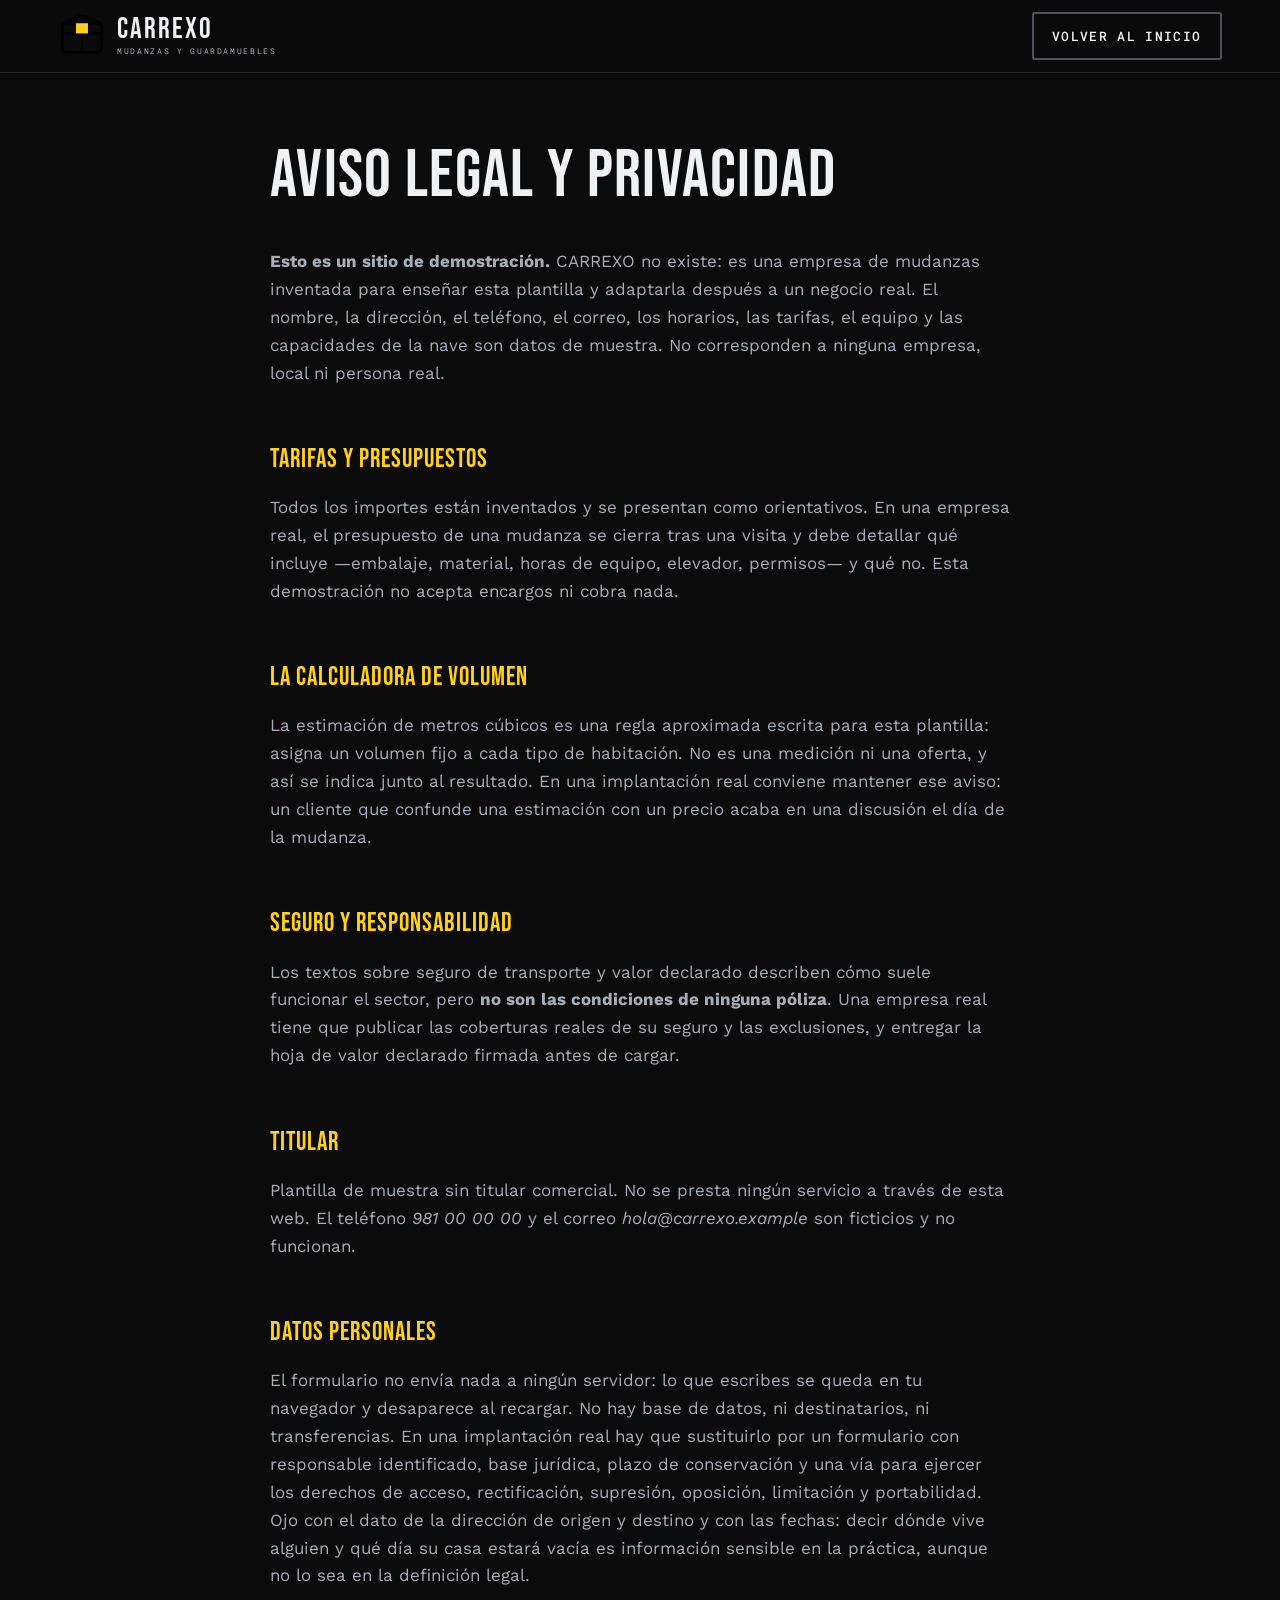
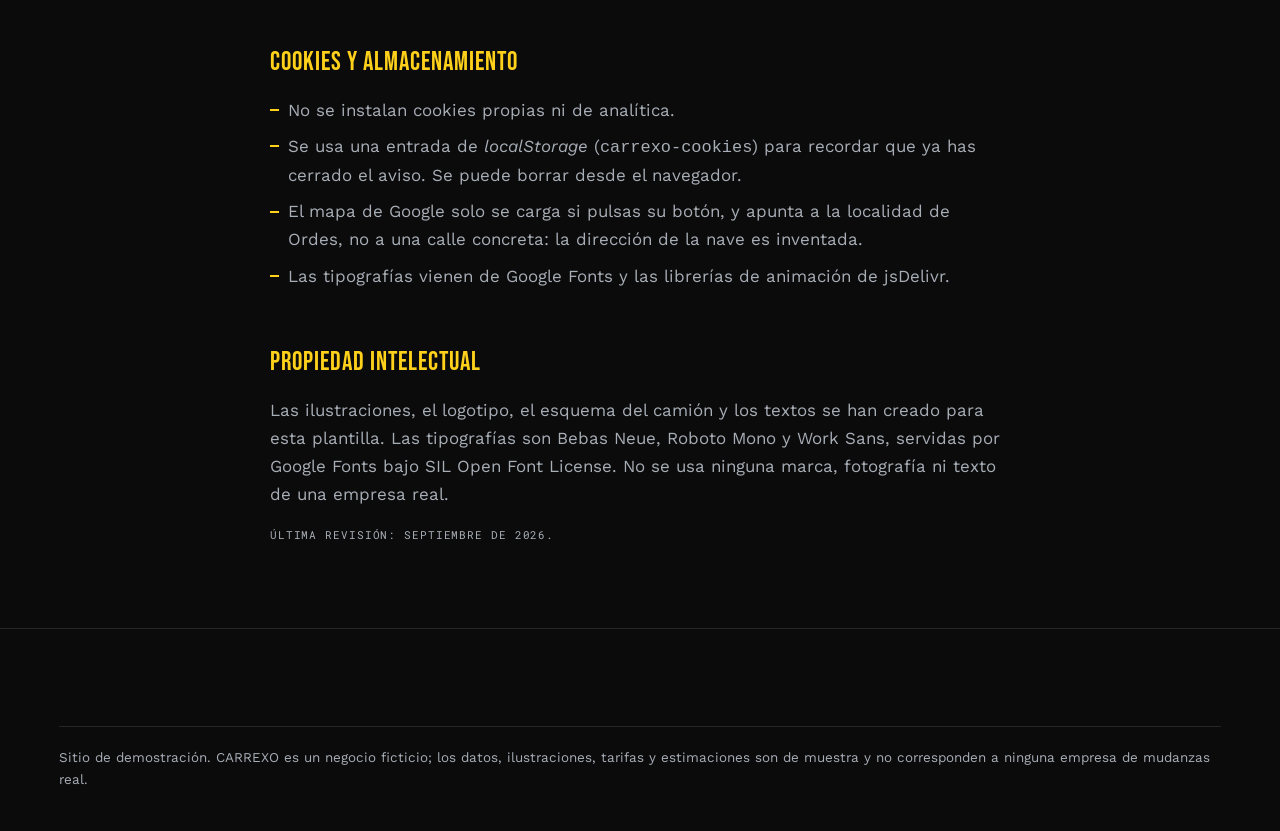
<file: aviso-legal.html>
<!DOCTYPE html>
<!-- Sitio de demostración. CARREXO es una empresa de mudanzas ficticia. -->
<html lang="es">
<head>
<meta charset="utf-8">
<meta name="viewport" content="width=device-width, initial-scale=1">
<title>Aviso legal y privacidad · CARREXO (demo)</title>
<meta name="description" content="Aviso legal y política de privacidad de una plantilla de demostración. La empresa de mudanzas es ficticia y los importes están inventados.">
<meta name="robots" content="noindex, nofollow">
<meta name="theme-color" content="#0B0B0C">
<link rel="icon" href="assets/favicon.svg" type="image/svg+xml">
<link rel="manifest" href="manifest.json">
<link rel="preconnect" href="https://fonts.googleapis.com">
<link rel="preconnect" href="https://fonts.gstatic.com" crossorigin>
<link rel="stylesheet" href="https://fonts.googleapis.com/css2?family=Bebas+Neue&family=Roboto+Mono:wght@400;500&family=Work+Sans:wght@400;500;600&display=swap">
<link rel="stylesheet" href="css/style.css">
</head>
<body>
<a class="salto" href="#contenido">Saltar al contenido</a>

<header class="cabecera">
  <a class="marca" href="index.html" aria-label="CARREXO, inicio">
    <img src="assets/logo.svg" width="54" height="54" alt="" class="marca-mark">
    <span class="marca-texto">CARREXO<em>mudanzas y guardamuebles</em></span>
  </a>
  <nav class="nav" aria-label="Principal">
    <a class="boton boton--linea nav-cta" href="index.html">Volver al inicio</a>
  </nav>
</header>

<main class="texto-legal" id="contenido">
  <h1>Aviso legal y privacidad</h1>

  <p><strong>Esto es un sitio de demostración.</strong> CARREXO no existe: es una empresa de mudanzas
    inventada para enseñar esta plantilla y adaptarla después a un negocio real. El nombre, la dirección,
    el teléfono, el correo, los horarios, las tarifas, el equipo y las capacidades de la nave son datos de
    muestra. No corresponden a ninguna empresa, local ni persona real.</p>

  <h2>Tarifas y presupuestos</h2>
  <p>Todos los importes están inventados y se presentan como orientativos. En una empresa real, el
    presupuesto de una mudanza se cierra tras una visita y debe detallar qué incluye —embalaje, material,
    horas de equipo, elevador, permisos— y qué no. Esta demostración no acepta encargos ni cobra nada.</p>

  <h2>La calculadora de volumen</h2>
  <p>La estimación de metros cúbicos es una regla aproximada escrita para esta plantilla: asigna un
    volumen fijo a cada tipo de habitación. No es una medición ni una oferta, y así se indica junto al
    resultado. En una implantación real conviene mantener ese aviso: un cliente que confunde una
    estimación con un precio acaba en una discusión el día de la mudanza.</p>

  <h2>Seguro y responsabilidad</h2>
  <p>Los textos sobre seguro de transporte y valor declarado describen cómo suele funcionar el sector,
    pero <strong>no son las condiciones de ninguna póliza</strong>. Una empresa real tiene que publicar las coberturas
    reales de su seguro y las exclusiones, y entregar la hoja de valor declarado firmada antes de cargar.</p>

  <h2>Titular</h2>
  <p>Plantilla de muestra sin titular comercial. No se presta ningún servicio a través de esta web. El
    teléfono <em>981 00 00 00</em> y el correo <em>hola@carrexo.example</em> son ficticios y no funcionan.</p>

  <h2>Datos personales</h2>
  <p>El formulario no envía nada a ningún servidor: lo que escribes se queda en tu navegador y desaparece
    al recargar. No hay base de datos, ni destinatarios, ni transferencias. En una implantación real hay
    que sustituirlo por un formulario con responsable identificado, base jurídica, plazo de conservación y
    una vía para ejercer los derechos de acceso, rectificación, supresión, oposición, limitación y
    portabilidad. Ojo con el dato de la dirección de origen y destino y con las fechas: decir dónde vive
    alguien y qué día su casa estará vacía es información sensible en la práctica, aunque no lo sea en la
    definición legal.</p>

  <h2>Cookies y almacenamiento</h2>
  <ul>
    <li>No se instalan cookies propias ni de analítica.</li>
    <li>Se usa una entrada de <em>localStorage</em> (<code>carrexo-cookies</code>) para recordar que ya has
      cerrado el aviso. Se puede borrar desde el navegador.</li>
    <li>El mapa de Google solo se carga si pulsas su botón, y apunta a la localidad de Ordes, no a una
      calle concreta: la dirección de la nave es inventada.</li>
    <li>Las tipografías vienen de Google Fonts y las librerías de animación de jsDelivr.</li>
  </ul>

  <h2>Propiedad intelectual</h2>
  <p>Las ilustraciones, el logotipo, el esquema del camión y los textos se han creado para esta plantilla.
    Las tipografías son Bebas Neue, Roboto Mono y Work Sans, servidas por Google Fonts bajo SIL Open Font
    License. No se usa ninguna marca, fotografía ni texto de una empresa real.</p>

  <p class="muestra">Última revisión: septiembre de 2026.</p>
</main>

<footer class="pie">
  <p class="sello">Sitio de demostración. CARREXO es un negocio ficticio; los datos, ilustraciones, tarifas
    y estimaciones son de muestra y no corresponden a ninguna empresa de mudanzas real.</p>
</footer>
</body>
</html>
</file>
<file: css/style.css>
/* ==========================================================================
   CARREXO — plantilla de demostración (negocio ficticio)
   Concepto «Inventario»: en una mudanza todo lo que importa está numerado.
   ========================================================================== */

:root{
  --fondo:#0B0B0C;
  --panel:#141518;
  --panel2:#1A1C1F;
  --linea:#24262A;
  --acero:#4E535A;
  --humo:#A8AEB6;
  --hueso:#EFF1F3;
  --amarillo:#FFD11A;
  --amarillo-osc:#D9AE00;

  --cont:1320px;
  --lado:clamp(20px, 4.6vw, 66px);

  --display:"Bebas Neue", "Arial Narrow", sans-serif;
  --mono:"Roboto Mono", ui-monospace, monospace;
  --texto:"Work Sans", system-ui, sans-serif;

  --t-hero:clamp(3.2rem, 9vw, 7.4rem);
  --t-h2:clamp(2.2rem, 5.2vw, 4.4rem);
}

*,*::before,*::after{box-sizing:border-box;}

html{-webkit-text-size-adjust:100%;scroll-behavior:smooth;}
html.lenis, html.lenis body{height:auto;}
.lenis.lenis-smooth{scroll-behavior:auto !important;}

body{
  margin:0;background:var(--fondo);color:var(--hueso);
  font-family:var(--texto);font-size:clamp(1rem,.96rem + .2vw,1.06rem);
  line-height:1.65;overflow-x:hidden;-webkit-font-smoothing:antialiased;
}

img,svg{max-width:100%;}
img{height:auto;display:block;}
h1,h2,h3{margin:0;font-weight:400;}
p{margin:0 0 1em;}
ul,ol,dl,dd{margin:0;padding:0;}
li{list-style:none;}
a{color:inherit;}

a:focus-visible,button:focus-visible,summary:focus-visible,
input:focus-visible,select:focus-visible,textarea:focus-visible{
  outline:3px solid var(--amarillo);outline-offset:3px;
}
::selection{background:var(--amarillo);color:#0B0B0C;}

.visual-oculto{position:absolute;width:1px;height:1px;overflow:hidden;
  clip-path:inset(50%);white-space:nowrap;}

.salto{
  position:absolute;left:-9999px;top:0;z-index:999;background:var(--amarillo);color:#0B0B0C;
  padding:14px 22px;font-family:var(--mono);font-weight:500;text-transform:uppercase;letter-spacing:.1em;
}
.salto:focus{left:12px;top:12px;}

/* ------------------------------ tipografía ------------------------------ */

.titular{
  font-family:var(--display);font-size:var(--t-h2);line-height:.92;
  letter-spacing:.012em;margin:0 0 .5em;text-wrap:balance;
}
.titular--hero{font-size:var(--t-hero);line-height:.88;margin-bottom:.35em;}

.rotulo{
  font-family:var(--mono);text-transform:uppercase;letter-spacing:.18em;
  font-size:.74rem;color:var(--humo);display:flex;align-items:center;gap:12px;margin:0 0 1.2em;
}
.rotulo span{background:var(--amarillo);color:#0B0B0C;padding:3px 8px;font-weight:500;}
.rotulo::after{content:"";flex:1;height:1px;background:var(--linea);}

.sobretitulo{
  font-family:var(--mono);text-transform:uppercase;letter-spacing:.16em;
  font-size:.74rem;color:var(--amarillo);margin:0 0 1.4em;
}
.parrafo{color:var(--humo);max-width:60ch;}
.parrafo--grande{font-size:1.1rem;}
.muestra{font-family:var(--mono);font-size:.7rem;color:var(--humo);
  text-transform:uppercase;letter-spacing:.08em;}
.nota{color:var(--humo);font-family:var(--mono);font-size:.78rem;line-height:1.7;margin-top:1.6rem;}

/* revelado palabra a palabra */
.palabra{display:inline-block;white-space:nowrap;overflow:hidden;
  padding:.16em 0 .08em;margin:-.16em 0 -.08em;}
.palabra i{display:inline-block;font-style:normal;}
html.has-motion .palabra i{transform:translate3d(0,112%,0);}
html.has-motion [data-aparecer]{opacity:0;transform:translate3d(0,20px,0);}

/* -------------------------------- botones ------------------------------- */

.boton{
  display:inline-flex;align-items:center;justify-content:center;gap:10px;
  font-family:var(--mono);font-weight:500;text-transform:uppercase;letter-spacing:.1em;
  font-size:.84rem;padding:15px 24px;border:2px solid transparent;border-radius:2px;
  text-decoration:none;cursor:pointer;background:none;color:var(--hueso);
  transition:background .25s,color .25s,border-color .25s;will-change:transform;
}
.boton--amarillo{background:var(--amarillo);color:#0B0B0C;border-color:var(--amarillo);}
.boton--amarillo:hover{background:var(--amarillo-osc);border-color:var(--amarillo-osc);}
.boton--linea{border-color:var(--acero);}
.boton--linea:hover{border-color:var(--amarillo);color:var(--amarillo);}

/* -------------------------------- cursor -------------------------------- */

.cursor{position:fixed;top:0;left:0;z-index:150;pointer-events:none;translate:-50% -50%;
  display:none;align-items:center;gap:10px;}
html.has-motion .cursor{display:flex;}
.cursor-caja{width:18px;height:18px;background:var(--amarillo);
  transition:width .2s,height .2s;}
.cursor.es-grande .cursor-caja{width:42px;height:42px;}
.cursor-texto{font-family:var(--mono);text-transform:uppercase;letter-spacing:.12em;
  font-size:.7rem;color:var(--amarillo);white-space:nowrap;}
@media (hover:none),(pointer:coarse){ html.has-motion .cursor{display:none;} }

/* ------------------------------- cabecera -------------------------------- */

.cabecera{
  position:sticky;top:0;z-index:100;display:flex;align-items:center;justify-content:space-between;
  gap:20px;padding:12px var(--lado);background:rgba(11,11,12,.93);
  backdrop-filter:blur(10px);border-bottom:1px solid var(--linea);
}
.marca{display:flex;align-items:center;gap:12px;text-decoration:none;color:var(--hueso);}
.marca-mark{width:46px;height:46px;}
.marca-texto{font-family:var(--display);font-size:1.8rem;line-height:.9;letter-spacing:.07em;
  display:flex;flex-direction:column;gap:4px;}
.marca-texto em{font-family:var(--mono);font-style:normal;font-size:.52rem;
  letter-spacing:.2em;color:var(--humo);text-transform:uppercase;}

.nav{display:flex;align-items:center;gap:clamp(14px,2.2vw,32px);}
.nav-lista{display:flex;gap:clamp(12px,1.8vw,26px);}
.nav-lista a{font-family:var(--mono);font-size:.78rem;text-transform:uppercase;letter-spacing:.1em;
  text-decoration:none;position:relative;padding:6px 0;}
.nav-lista a::after{content:"";position:absolute;left:0;bottom:0;height:2px;width:0;
  background:var(--amarillo);transition:width .28s;}
.nav-lista a:hover::after,.nav-lista a:focus-visible::after{width:100%;}
.nav-cta{padding:11px 18px;}

.hamburguesa{display:none;width:46px;height:42px;border:1px solid var(--acero);background:none;
  cursor:pointer;padding:0;border-radius:2px;flex-direction:column;align-items:center;
  justify-content:center;gap:5px;}
.hamburguesa span{display:block;width:20px;height:2px;background:var(--hueso);transition:transform .28s,opacity .2s;}
.hamburguesa[aria-expanded="true"] span:nth-child(1){transform:translateY(7px) rotate(45deg);}
.hamburguesa[aria-expanded="true"] span:nth-child(2){opacity:0;}
.hamburguesa[aria-expanded="true"] span:nth-child(3){transform:translateY(-7px) rotate(-45deg);}

@media (max-width:1080px){
  .hamburguesa{display:flex;}
  .nav{position:fixed;inset:0 0 0 auto;width:min(86vw,360px);background:var(--panel);
    border-left:1px solid var(--linea);flex-direction:column;align-items:flex-start;
    justify-content:center;gap:26px;padding:90px 30px;transform:translateX(102%);
    transition:transform .38s cubic-bezier(.65,0,.35,1);visibility:hidden;}
  .nav.esta-abierto{transform:translateX(0);visibility:visible;}
  .nav-lista{flex-direction:column;gap:16px;}
  .nav-lista a{font-size:1.1rem;}
}

/* ---------------------------------- hero --------------------------------- */

.hero{
  max-width:var(--cont);margin:0 auto;
  padding:clamp(40px,7vh,86px) var(--lado) clamp(50px,8vh,100px);
  display:grid;grid-template-columns:1.1fr .9fr;gap:clamp(28px,4.5vw,72px);align-items:center;
}
.hero-acciones{display:flex;flex-wrap:wrap;gap:12px;margin:2rem 0 2.4rem;}
.hero-datos{display:grid;gap:14px;border-top:1px solid var(--linea);padding-top:20px;}
.hero-datos div{display:grid;grid-template-columns:130px 1fr;gap:14px;align-items:baseline;}
.hero-datos dt{font-family:var(--mono);text-transform:uppercase;letter-spacing:.14em;
  font-size:.7rem;color:var(--amarillo);}
.hero-datos dd{margin:0;color:var(--humo);font-size:.98rem;}

.hero-figura{margin:0;}
.pila{width:100%;height:auto;display:block;}
.pila-ref{font-family:"Roboto Mono",monospace;font-size:13px;fill:#8C939B;letter-spacing:.12em;}
.hero-pie{font-family:var(--mono);font-size:.7rem;text-transform:uppercase;letter-spacing:.12em;
  color:var(--humo);text-align:center;margin-top:12px;}
@media (max-width:920px){
  .hero{grid-template-columns:1fr;}
  .hero-figura{order:-1;max-width:400px;margin-inline:auto;}
  .hero-datos div{grid-template-columns:1fr;gap:2px;}
}

/* --------------------------------- franja -------------------------------- */

.franja{border-block:1px solid var(--linea);background:var(--panel);overflow:hidden;padding:14px 0;
  position:relative;}
.franja::before,.franja::after{content:"";position:absolute;left:0;right:0;height:4px;
  background:repeating-linear-gradient(135deg,var(--amarillo) 0 12px,#0B0B0C 12px 24px);}
.franja::before{top:0;} .franja::after{bottom:0;}
.franja-pista{display:flex;width:max-content;padding:8px 0;will-change:transform;}
.franja-grupo{display:flex;align-items:center;gap:clamp(20px,3vw,50px);padding-right:clamp(20px,3vw,50px);
  font-family:var(--display);font-size:clamp(1.7rem,3.6vw,2.9rem);letter-spacing:.06em;line-height:1;}
.franja-grupo i{width:12px;height:12px;background:var(--amarillo);flex:none;}

/* --------------------------------- camión -------------------------------- */

.camion{max-width:var(--cont);margin:0 auto;padding:clamp(64px,10vh,130px) var(--lado);}
.camion-cab{margin-bottom:clamp(26px,4.5vh,54px);}
.camion-escena{display:grid;grid-template-columns:1.3fr .7fr;gap:clamp(20px,3.5vw,48px);align-items:start;}
.camion-lienzo{
  border:1px solid var(--linea);background:
    linear-gradient(to right, rgba(255,255,255,.022) 1px, transparent 1px) 0 0/52px 100%,
    linear-gradient(to bottom, rgba(255,255,255,.022) 1px, transparent 1px) 0 0/52px 52px,
    var(--panel);
  padding:clamp(10px,2vw,22px);overflow:hidden;
}
.furgon{width:100%;height:auto;display:block;}
.furgon-rotulo{font-family:"Bebas Neue",sans-serif;font-size:30px;fill:#FFD11A;letter-spacing:.14em;}
.carga-ref{font-family:"Roboto Mono",monospace;font-size:12px;fill:#A8AEB6;letter-spacing:.1em;}
.carga-caja{transition:opacity .3s;}
.carga-caja.esta-apagada{opacity:.4;}

.cajas{display:grid;gap:1px;background:var(--linea);border:1px solid var(--linea);}
.caja{background:var(--panel);padding:16px 18px;border-left:3px solid transparent;
  transition:background .3s,border-color .3s;}
.caja.esta-activa{background:var(--panel2);border-left-color:var(--amarillo);}
.caja-ref{font-family:var(--mono);text-transform:uppercase;letter-spacing:.16em;
  font-size:.68rem;color:var(--humo);margin-bottom:.6em;}
.caja.esta-activa .caja-ref{color:var(--amarillo);}
.caja h3{font-family:var(--display);font-size:1.5rem;letter-spacing:.04em;line-height:1;margin-bottom:.3em;}
.caja p:not(.caja-ref):not(.caja-dato){color:var(--humo);font-size:.9rem;margin-bottom:.7em;}
.caja-dato{display:inline-block;font-family:var(--mono);text-transform:uppercase;letter-spacing:.1em;
  font-size:.64rem;color:var(--hueso);border:1px solid var(--acero);padding:3px 8px;margin:0;}

.camion-escena.esta-anclada{
  min-height:calc(100vh - 90px);align-content:center;align-items:center;
}
.camion-escena.esta-anclada .camion-lienzo{padding:clamp(14px,2.4vw,30px);}
.camion-aviso{
  display:inline-block;margin:clamp(18px,3vh,30px) 0 0;background:var(--panel2);
  border:1px solid var(--amarillo);font-family:var(--mono);text-transform:uppercase;
  letter-spacing:.12em;font-size:.74rem;padding:9px 16px;
}
@media (max-width:980px){
  .camion-escena{grid-template-columns:1fr;}
  .camion-lienzo{overflow-x:auto;scrollbar-width:thin;}
  .furgon{min-width:820px;}
}

/* ------------------------------- calculadora ------------------------------ */

.volumen{background:var(--panel);border-block:1px solid var(--linea);
  padding:clamp(64px,10vh,130px) var(--lado);}
.volumen-cab,.calculadora{max-width:var(--cont);margin-inline:auto;}
.volumen-cab{margin-bottom:clamp(26px,4.5vh,52px);}
.calculadora{display:grid;grid-template-columns:1.2fr .8fr;gap:clamp(22px,4vw,54px);align-items:start;}
.calculadora-campos{display:grid;grid-template-columns:repeat(auto-fit,minmax(220px,1fr));gap:16px;}
.campo-num{display:flex;flex-direction:column;gap:8px;}
.campo-num label{font-family:var(--mono);font-size:.72rem;text-transform:uppercase;
  letter-spacing:.12em;color:var(--humo);}
.campo-num input{
  background:var(--fondo);border:1px solid var(--acero);color:var(--hueso);
  padding:14px 16px;font-family:var(--display);font-size:1.8rem;letter-spacing:.05em;
  border-radius:2px;width:100%;
}
.calculadora-salida{border:2px solid var(--amarillo);background:rgba(255,209,26,.05);padding:24px;}
.salida-titulo{font-family:var(--mono);text-transform:uppercase;letter-spacing:.16em;
  font-size:.72rem;color:var(--amarillo);margin-bottom:.6em;}
.salida-m3{font-family:var(--display);font-size:clamp(3.4rem,7vw,5.4rem);line-height:.85;
  margin:0 0 .3em;display:flex;align-items:baseline;gap:.15em;}
.salida-m3 i{font-style:normal;font-family:var(--mono);font-size:.2em;color:var(--humo);letter-spacing:.1em;}
.salida-camion{color:var(--hueso);font-size:.98rem;}
.salida-notas{display:grid;gap:8px;border-top:1px solid var(--linea);padding-top:14px;margin-top:6px;}
.salida-notas li{color:var(--humo);font-size:.85rem;padding-left:16px;position:relative;line-height:1.5;}
.salida-notas li::before{content:"";position:absolute;left:0;top:.6em;width:8px;height:2px;background:var(--amarillo);}
@media (max-width:900px){ .calculadora{grid-template-columns:1fr;} }

/* ----------------------------- guardamuebles ------------------------------ */

.guardamuebles{max-width:var(--cont);margin:0 auto;padding:clamp(64px,10vh,130px) var(--lado);}
.guarda-cab{margin-bottom:clamp(26px,4.5vh,52px);}
.contenedores{display:grid;grid-template-columns:repeat(auto-fit,minmax(260px,1fr));gap:18px;}
.contenedor{border:1px solid var(--linea);background:var(--panel);padding:24px;display:flex;
  flex-direction:column;transition:border-color .3s;}
.contenedor:hover{border-color:var(--amarillo);}
.contenedor-tam{font-family:var(--display);font-size:clamp(3rem,5vw,4.2rem);line-height:.85;
  margin:0 0 .3em;display:flex;align-items:baseline;gap:.12em;color:var(--amarillo);}
.contenedor-tam i{font-style:normal;font-family:var(--mono);font-size:.22em;color:var(--humo);letter-spacing:.1em;}
.contenedor h3{font-family:var(--display);font-size:1.5rem;letter-spacing:.04em;margin-bottom:.4em;}
.contenedor p:not(.contenedor-tam):not(.contenedor-precio){color:var(--humo);font-size:.94rem;}
.contenedor-precio{margin:auto 0 0;padding-top:14px;border-top:1px solid var(--linea);
  font-family:var(--display);font-size:1.5rem;letter-spacing:.04em;}
.contenedor-precio span{display:block;font-family:var(--mono);font-size:.62rem;
  text-transform:uppercase;letter-spacing:.14em;color:var(--humo);margin-top:4px;}

.cifras{display:grid;grid-template-columns:repeat(auto-fit,minmax(160px,1fr));gap:20px;
  border-top:1px solid var(--linea);padding-top:22px;margin-top:clamp(28px,5vh,52px);}
.cifras div{display:flex;flex-direction:column;}
.cifras dt{order:2;font-family:var(--mono);text-transform:uppercase;letter-spacing:.14em;
  font-size:.7rem;color:var(--humo);}
.cifras dd{order:1;margin:0;font-family:var(--display);font-size:clamp(2.6rem,5vw,4rem);
  line-height:.9;color:var(--amarillo);}

/* ---------------------------------- día ----------------------------------- */

.dia{background:var(--panel);border-block:1px solid var(--linea);
  padding:clamp(64px,10vh,130px) var(--lado);}
.dia-cab,.horas{max-width:var(--cont);margin-inline:auto;}
.dia-cab{margin-bottom:clamp(26px,4.5vh,52px);}
.horas{display:grid;grid-template-columns:repeat(auto-fit,minmax(230px,1fr));gap:1px;
  background:var(--linea);border:1px solid var(--linea);}
.horas li{background:var(--fondo);padding:20px 18px;}
.hora{font-family:var(--display);font-size:2.2rem;line-height:1;color:var(--amarillo);
  letter-spacing:.06em;margin:0 0 .3em;}
.horas h3{font-family:var(--mono);font-size:.82rem;text-transform:uppercase;letter-spacing:.1em;
  margin-bottom:.8em;}
.horas p:last-child{color:var(--humo);font-size:.9rem;margin:0;}

/* -------------------------------- tarifas --------------------------------- */

.tarifas{max-width:var(--cont);margin:0 auto;padding:clamp(64px,10vh,130px) var(--lado);}
.tarifas-cab{margin-bottom:clamp(26px,4.5vh,52px);}
.tabla{width:100%;border-collapse:collapse;border:1px solid var(--linea);}
.tabla th,.tabla td{text-align:left;padding:15px 18px;border-bottom:1px solid var(--linea);vertical-align:top;}
.tabla thead th{font-family:var(--mono);font-size:.7rem;text-transform:uppercase;letter-spacing:.16em;
  color:var(--humo);background:var(--panel);font-weight:500;}
.tabla tbody th{font-family:var(--display);font-size:1.4rem;letter-spacing:.04em;font-weight:400;width:30%;}
.tabla td{color:var(--humo);font-size:.94rem;}
.tabla td:last-child{text-align:right;white-space:nowrap;}
.tabla td b{font-family:var(--display);font-size:1.7rem;color:var(--amarillo);font-weight:400;letter-spacing:.03em;}
.tabla tbody tr:hover{background:var(--panel);}
@media (max-width:700px){
  .tabla thead{display:none;}
  .tabla tbody th,.tabla td{display:block;border-bottom:0;padding:4px 16px;}
  .tabla tbody th{padding-top:16px;width:auto;}
  .tabla tbody tr{display:block;border-bottom:1px solid var(--linea);padding-bottom:12px;}
  .tabla td:last-child{text-align:left;}
}

/* --------------------------------- equipo --------------------------------- */

.equipo-sec{background:var(--panel);border-block:1px solid var(--linea);
  padding:clamp(64px,10vh,130px) var(--lado);}
.equipo-cab,.equipo{max-width:var(--cont);margin-inline:auto;}
.equipo-cab{margin-bottom:clamp(26px,4.5vh,52px);}
.equipo{display:grid;grid-template-columns:repeat(auto-fit,minmax(270px,1fr));gap:18px;}
.equipo li{border:1px solid var(--linea);background:var(--fondo);}
.equipo img{width:100%;height:auto;border-bottom:1px solid var(--linea);}
.equipo-pie{padding:20px;}
.equipo-pie h3{font-family:var(--display);font-size:1.5rem;letter-spacing:.04em;}
.equipo-rol{font-family:var(--mono);font-size:.7rem;text-transform:uppercase;
  letter-spacing:.12em;color:var(--amarillo);margin:.5em 0 1em;}
.equipo-pie p:last-child{color:var(--humo);font-size:.94rem;margin:0;}

/* ------------------------------- preguntas -------------------------------- */

.preguntas{max-width:920px;margin:0 auto;padding:clamp(64px,10vh,130px) var(--lado);}
.preguntas-cab{margin-bottom:clamp(20px,4vh,40px);}
.acordeon details{border-top:1px solid var(--linea);}
.acordeon details:last-child{border-bottom:1px solid var(--linea);}
.acordeon summary{cursor:pointer;list-style:none;padding:20px 44px 20px 0;position:relative;
  font-family:var(--display);font-size:1.5rem;letter-spacing:.03em;}
.acordeon summary::-webkit-details-marker{display:none;}
.acordeon summary::after{content:"";position:absolute;right:8px;top:50%;width:16px;height:2px;background:var(--amarillo);}
.acordeon summary::before{content:"";position:absolute;right:15px;top:50%;translate:0 -50%;
  width:2px;height:16px;background:var(--amarillo);transition:transform .3s;}
.acordeon details[open] summary::before{transform:scaleY(0);}
.acordeon details p{color:var(--humo);max-width:72ch;padding-bottom:20px;margin:0;}

/* ------------------------------ presupuesto ------------------------------- */

.presupuesto{background:var(--panel);border-block:1px solid var(--linea);
  padding:clamp(64px,10vh,130px) var(--lado);}
.presupuesto-cab,.presupuesto-rejilla{max-width:var(--cont);margin-inline:auto;}
.presupuesto-cab{margin-bottom:clamp(26px,4.5vh,52px);}
.presupuesto-rejilla{display:grid;grid-template-columns:1.1fr .9fr;gap:clamp(28px,4.5vw,64px);}
.formulario{border:1px solid var(--linea);background:var(--fondo);padding:clamp(20px,3vw,32px);}
.formulario-aviso{font-family:var(--mono);font-size:.7rem;text-transform:uppercase;
  letter-spacing:.14em;color:var(--amarillo);margin-bottom:1.6em;}
.campo-fila{display:grid;grid-template-columns:1fr 1fr;gap:16px;}
.campo{display:flex;flex-direction:column;gap:6px;margin-bottom:16px;}
.campo label{font-family:var(--mono);font-size:.7rem;text-transform:uppercase;
  letter-spacing:.12em;color:var(--humo);}
.campo input,.campo select,.campo textarea{background:var(--panel2);border:1px solid var(--acero);
  color:var(--hueso);padding:12px 14px;font:inherit;border-radius:2px;}
.campo textarea{resize:vertical;}
.campo input::placeholder{color:#767C85;}
.campo-check{display:flex;gap:10px;align-items:flex-start;margin-bottom:20px;font-size:.92rem;color:var(--humo);}
.campo-check input{margin-top:4px;accent-color:var(--amarillo);width:18px;height:18px;}
.campo-check a{color:var(--amarillo);}
.formulario-respuesta{margin:14px 0 0;color:var(--amarillo);font-family:var(--mono);
  font-size:.8rem;text-transform:uppercase;letter-spacing:.06em;min-height:1.2em;}

.presupuesto-datos dl{display:grid;gap:20px;}
.presupuesto-datos dt{font-family:var(--mono);font-size:.7rem;text-transform:uppercase;
  letter-spacing:.16em;color:var(--amarillo);margin-bottom:5px;}
.presupuesto-datos dd{margin:0;line-height:1.5;}
.presupuesto-datos a{text-decoration-color:var(--amarillo);text-underline-offset:4px;}
.mapa{margin-top:26px;border-top:1px solid var(--linea);padding-top:22px;}
.mapa-nota{color:var(--humo);font-size:.86rem;margin:12px 0 0;max-width:48ch;}
.mapa iframe{width:100%;height:320px;border:1px solid var(--acero);margin-top:6px;display:block;
  filter:grayscale(1) invert(.92) contrast(1.05) hue-rotate(180deg);}
@media (max-width:880px){
  .presupuesto-rejilla{grid-template-columns:1fr;}
  .campo-fila{grid-template-columns:1fr;gap:0;}
}

/* ----------------------------------- pie ---------------------------------- */

.pie{border-top:1px solid var(--linea);background:var(--fondo);padding:clamp(44px,7vh,80px) var(--lado) 28px;}
.pie-rejilla,.sello{max-width:var(--cont);margin-inline:auto;}
.pie-rejilla{display:grid;grid-template-columns:1.4fr repeat(4,1fr);gap:26px;}
.pie-marca{display:flex;gap:14px;align-items:flex-start;}
.pie-marca p{font-family:var(--display);font-size:1.7rem;line-height:1;letter-spacing:.07em;margin:0;}
.pie-marca span{font-family:var(--mono);font-size:.66rem;letter-spacing:.1em;color:var(--humo);}
.pie-rejilla h2{font-family:var(--mono);font-size:.68rem;text-transform:uppercase;
  letter-spacing:.18em;color:var(--amarillo);margin-bottom:.9em;}
.pie-rejilla p{color:var(--humo);font-size:.9rem;line-height:1.7;margin:0;}
.sello{margin-top:34px;border-top:1px solid var(--linea);padding-top:20px;
  color:var(--humo);font-size:.84rem;}
@media (max-width:900px){ .pie-rejilla{grid-template-columns:repeat(2,1fr);} }

/* --------------------------------- cookies -------------------------------- */

.cookie-banner{
  position:fixed;left:var(--lado);right:var(--lado);bottom:18px;z-index:120;
  background:var(--panel2);border:1px solid var(--amarillo);padding:18px 20px;gap:20px;
  align-items:center;flex-wrap:wrap;max-width:900px;margin-inline:auto;
  box-shadow:0 30px 60px -30px #000;
}
.cookie-banner:not([hidden]){display:flex;}
.cookie-banner p{margin:0;flex:1 1 300px;color:var(--humo);font-size:.9rem;}
.cookie-acciones{display:flex;align-items:center;gap:18px;}
.cookie-mas{font-family:var(--mono);font-size:.74rem;text-transform:uppercase;
  letter-spacing:.12em;color:var(--amarillo);}

/* ----------------------------------- 404 ---------------------------------- */

.error{min-height:80vh;display:flex;flex-direction:column;align-items:center;justify-content:center;
  text-align:center;padding:80px var(--lado);gap:8px;}
.error-num{font-family:var(--display);font-size:clamp(5rem,20vw,14rem);line-height:.85;
  margin:0;color:var(--amarillo);letter-spacing:.04em;}
.error p{color:var(--humo);max-width:48ch;}

/* ------------------------------- página legal ----------------------------- */

.texto-legal{max-width:78ch;margin:0 auto;padding:clamp(50px,8vh,90px) var(--lado);}
.texto-legal h1{font-family:var(--display);font-size:var(--t-h2);line-height:.95;margin-bottom:.6em;letter-spacing:.02em;}
.texto-legal h2{font-family:var(--display);font-size:1.6rem;letter-spacing:.04em;
  color:var(--amarillo);margin:2em 0 .5em;}
.texto-legal p,.texto-legal li{color:var(--humo);}
.texto-legal ul li{padding-left:18px;position:relative;margin-bottom:.5em;}
.texto-legal ul li::before{content:"";position:absolute;left:0;top:.72em;width:9px;height:2px;background:var(--amarillo);}

/* --------------------------- movimiento reducido -------------------------- */

@media (prefers-reduced-motion: reduce){
  html{scroll-behavior:auto;}
  *,*::before,*::after{
    animation-duration:.001ms !important;animation-iteration-count:1 !important;
    transition-duration:.001ms !important;
  }
  html.has-motion .palabra i{transform:none;}
  html.has-motion [data-aparecer]{opacity:1;transform:none;}
  .cursor{display:none !important;}
}


/* ====================== cortina de entrada ================================
   Obligatoria en todas las plantillas de la biblioteca. Se pinta SOLO cuando
   hay movimiento: sin GSAP o con `prefers-reduced-motion` la regla de abajo la
   borra del documento, así que la página no puede quedarse tapada. Además,
   main.js tiene una red de seguridad por tiempo que la retira pase lo que pase.
   ========================================================================== */
.cortina{position:fixed;inset:0;z-index:400;overflow:hidden;}
.cortina-centro{position:absolute;inset:0;display:flex;flex-direction:column;
  align-items:center;justify-content:center;gap:14px;text-align:center;padding:24px;}
.cortina.esta-fuera{display:none;}
html:not(.has-motion) .cortina{display:none;}
@media (prefers-reduced-motion:reduce){.cortina{display:none;}}

/* El gesto de mudanzas: se pasa la cinta, se sella el lote y la caja se abre
   por el medio. Las solapas llevan el canto redondeado, como el cartón. */
.cortina-solapa{position:absolute;left:0;right:0;height:50.5%;background:var(--panel);will-change:transform;}
.cortina-solapa--arr{top:0;border-bottom:1px solid var(--linea);border-radius:0 0 52px 52px;}
.cortina-solapa--aba{bottom:0;border-top:1px solid var(--linea);border-radius:52px 52px 0 0;}
.cortina-cinta{position:absolute;left:0;right:0;top:50%;height:10px;margin-top:-5px;
  background:var(--amarillo);transform:scaleX(0);transform-origin:0 50%;}
.cortina-lote{font-family:var(--mono);font-size:.7rem;letter-spacing:.24em;
  color:var(--amarillo);margin:0;opacity:0;}
.cortina-marca{font-family:var(--display);font-size:clamp(1.8rem,7vw,3rem);
  letter-spacing:.14em;text-transform:uppercase;color:var(--hueso);margin:0;opacity:0;}
</file>
